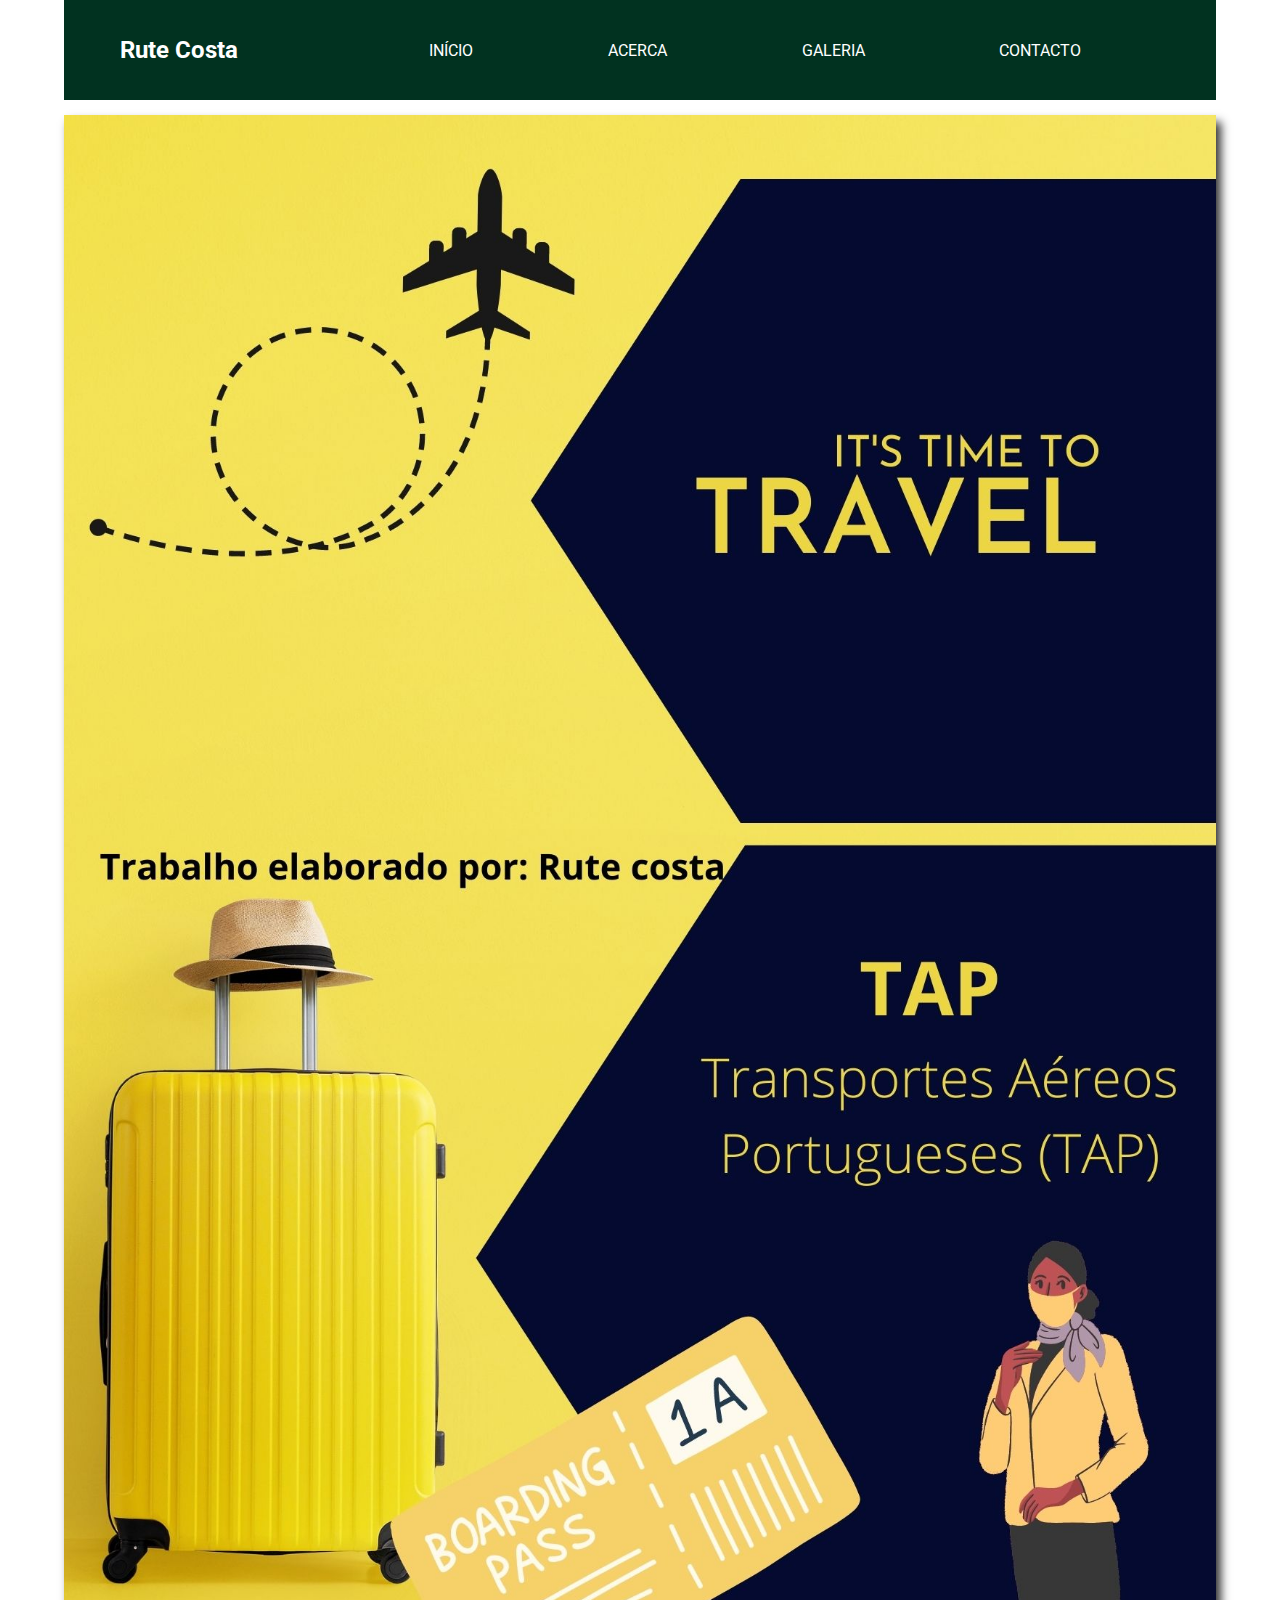
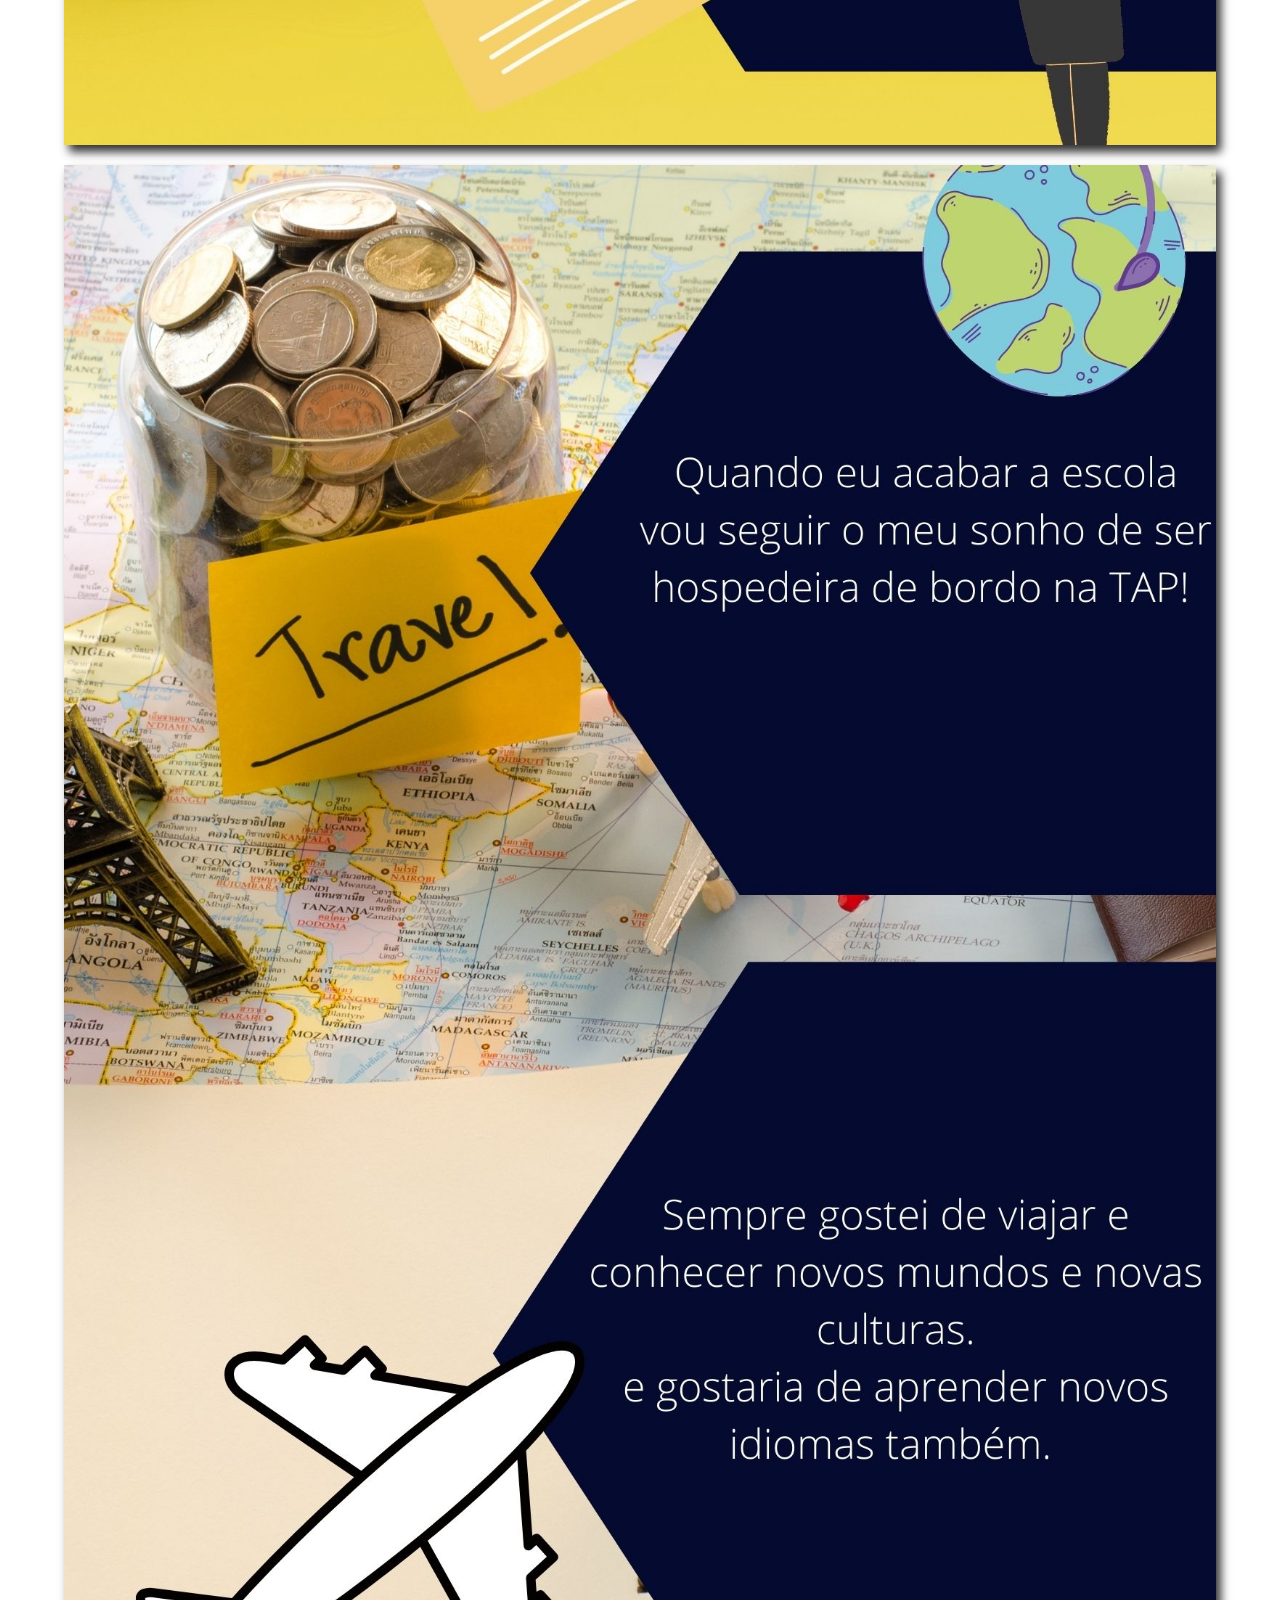
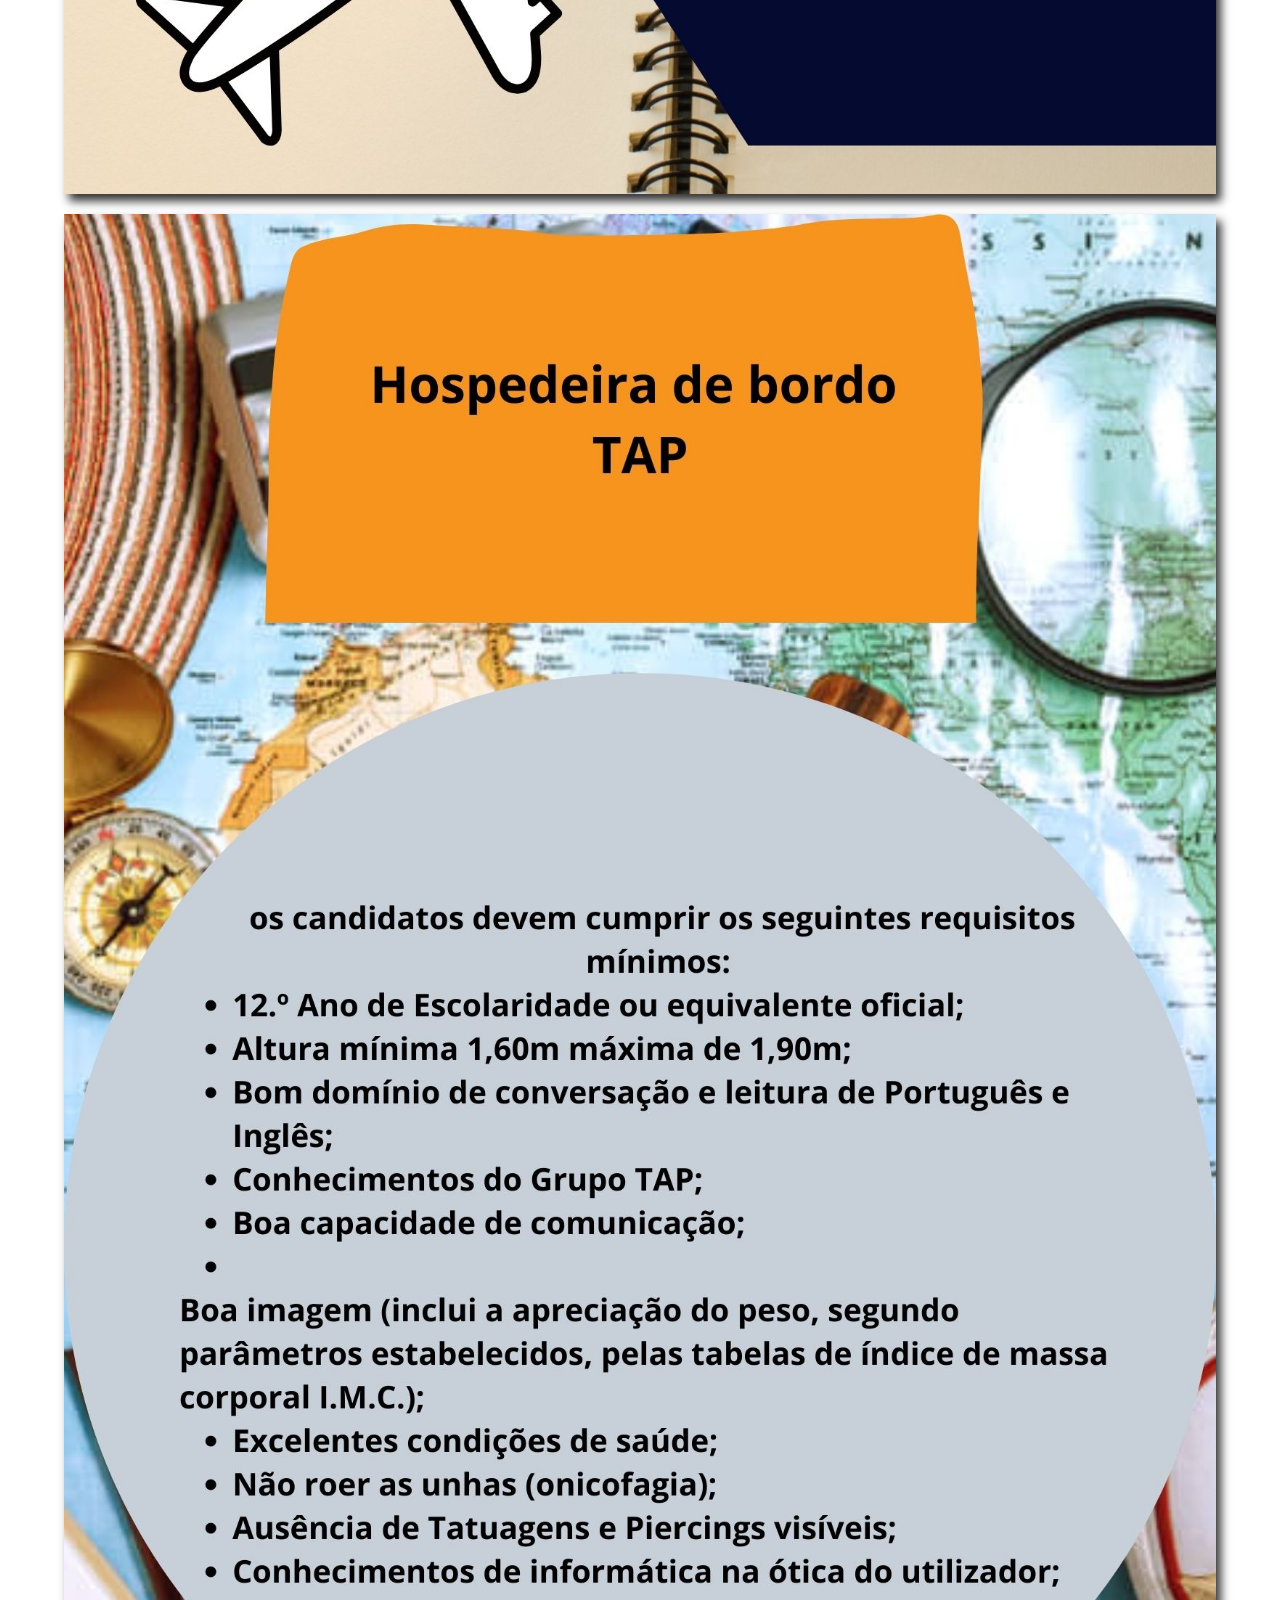
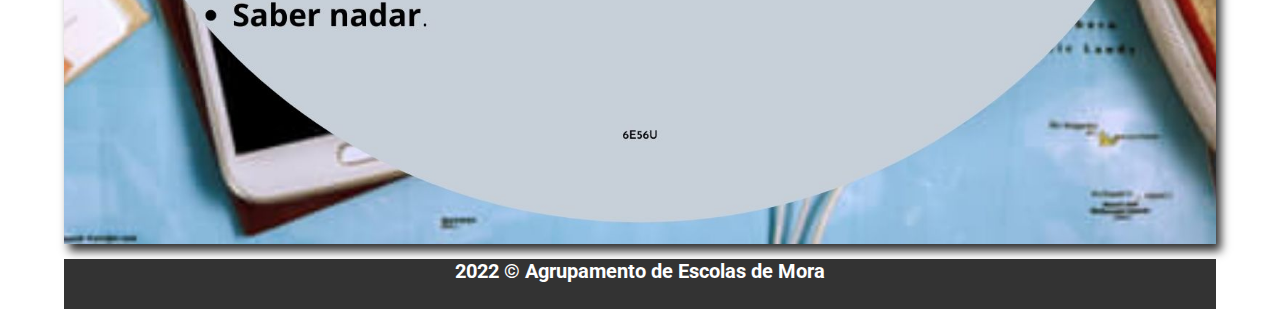
<file: galeria.html>
<!DOCTYPE html>
<html lang="pt">
<head>
    <meta charset="UTF-8">
    <meta http-equiv="X-UA-Compatible" content="IE=edge">
    <meta name="viewport" content="width=device-width, initial-scale=1.0">
    <link rel="stylesheet" href="./css/gridgaleria.css">
    <title>Curso Profissional</title>
</head>
<body>
    <div class="contentor">
        <header>
            <nav>
                <div class="logo">
                    <h2>Rute Costa</h2>
                </div>
                <ul>
                    <li><a href="index.html">Início</a></li>
                    <li><a href="acerca.html">Acerca</a></li>
                    <li><a href="galeria.html">Galeria</a></li>
                    <li><a href="#">Contacto</a></li>
                </ul>
            </nav>
        </header>
        <main>
            <img class="destaque" src="./img/Galeria/1.jpg" alt="técnico ambiental e rural">
            <img class="destaque" src="./img/Galeria/2.jpg" alt="técnico ambiental e rural">
            <img class="destaque" src="./img/Galeria/3.jpg" alt="técnico ambiental e rural">
        </main>
        <footer>
            <h1 class="rodape">2022 &copy; Agrupamento de Escolas de Mora</h1>
        </footer>
    </div>
</body>
</html>
</file>
<file: css/gridgaleria.css>
@import url('https://fonts.googleapis.com/css2?family=Roboto:wght@700&display=swap');
* {
    box-sizing: border-box;
    padding:0px;
    margin:0px;
    font-family: 'Roboto', sans-serif;
}
.contentor {
    display:grid;
    grid-template-rows: 100px auto auto 50px;
    grid-template-areas: 
    'cabeçalho cabeçalho cabeçalho'
    'cont-principal cont-principal cont-principal'
    'cont-principal cont-principal cont-principal'
    'rodape rodape rodape';
    gap:5px;
    width:90%;
    margin:0 auto;
    height:100vh;
}
header {
    background:#013220;
    grid-area: cabeçalho;
    color:white;
}
nav {
    display:grid;
    grid-template-columns: 1fr 4fr;
    height:100px;
}

.logo {
    display:flex;
    align-items: center;
    justify-content: center;
    height:100%;
}
.logo img {
    height:100px;
    width:100px;
}
nav ul {
    list-style: none;
    display:flex;
    flex-direction: row;
    align-items: center;
    justify-content: space-evenly;
    height:100%;
}
nav ul li a {
    color:#fff;
    text-decoration: none;
    text-transform: uppercase;
}
nav ul li a:hover {
    cursor: pointer;
    border-bottom: 2px solid #fff;
}

aside {
    grid-area: cont-secundario;
    display:grid;
    grid-template-columns: 1fr;
    margin-top: 10px;
    
}
aside img {
    max-width: 100%;
    max-height:100%;
    object-fit: contain;
    box-shadow: 5px 7px 9px #333;
}
    

main {
    background: #fff;
    grid-area: cont-principal;
    display:grid;
    grid-template-columns: 1fr;
    grid-template-rows: 1fr 1fr 1fr;
}
.destaque {
    max-width: 100%;
    max-height: 100%;
    box-shadow: 5px 7px 9px #333;
    margin-top: 10px;
    margin-bottom: 10px;
}
footer {
    background: #333;
    grid-area:rodape;
}
.rodape {
    text-align: center;
    color: #fff;
    font-size: 20px;
}
@media(max-width:500px){
    .contentor {
        grid-template-areas: 
    'cabeçalho'
    'cont-principal'
    'rodape';
    }
    nav {
        grid-template-columns: 1fr;
    }
    .logo {
        height:50px;
    }
    .rodape {
        font-size: 16px;
    }
    aside img {
        margin-top: 5px;
        margin-bottom: 5px;
        border-bottom: none;
    }
}
</file>
